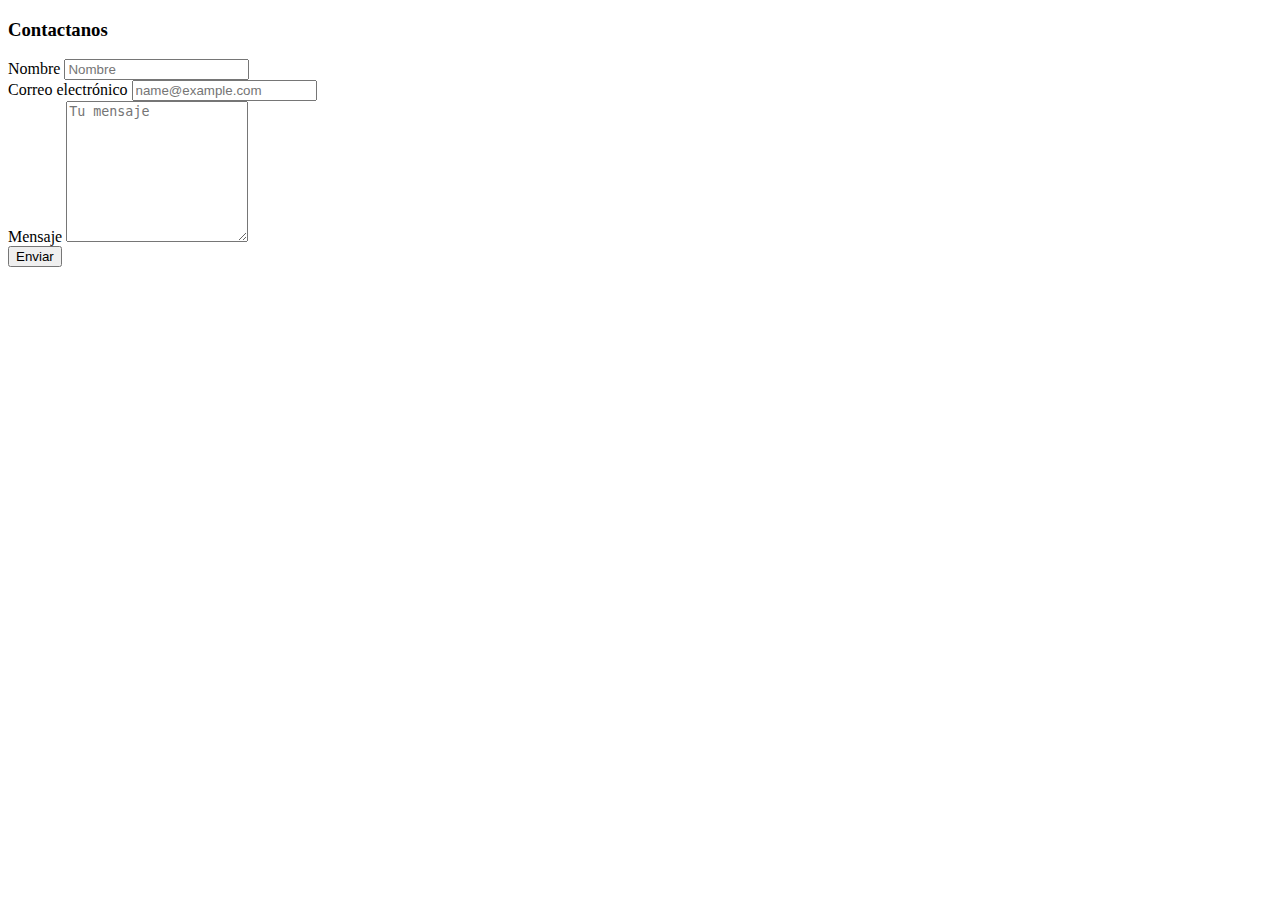
<file: pages/contacto.html>
<!DOCTYPE html>
<html lang="en">
<head>
    <meta charset="UTF-8">
    <meta http-equiv="X-UA-Compatible" content="IE=edge">
    <meta name="viewport" content="width=device-width, initial-scale=1.0">
    <title>Document</title>
</head>
<body>
    <!--Inicia Contacto-->
<section id="contactobox" class="mt-3">
    <div class="container">
         <h3 class="display-5 text-center" id="contacto">Contactanos</h3>
    <div class="col-md-8 mt-5">
    <div class="mb-3">
        <label for="Nombre" class="form-label" >Nombre</label>
        <input type="nombre" class="form-control" id="Nombre" placeholder="Nombre">
      </div>
    <div class="mb-3">
        <label for="correoelectronico" class="form-label">Correo electrónico</label>
        <input type="correo" class="form-control" id="correoelectronico" placeholder="name@example.com">
      </div>
      <div class="mb-3">
        <label for="Mensaje" class="form-label">Mensaje</label>
        <textarea class="form-control" id="Mensaje" placeholder="Tu mensaje" rows="9"></textarea>
      </div>
      <div class="d-grid gap-2 mt-5">
        <button class="btn btn-primary" type="button" id="buttonsend">Enviar</button>
    </div>
    </div>  
    </div>  
    </section>
    <!--Termina Contacto-->
</body>
</html>
</file>
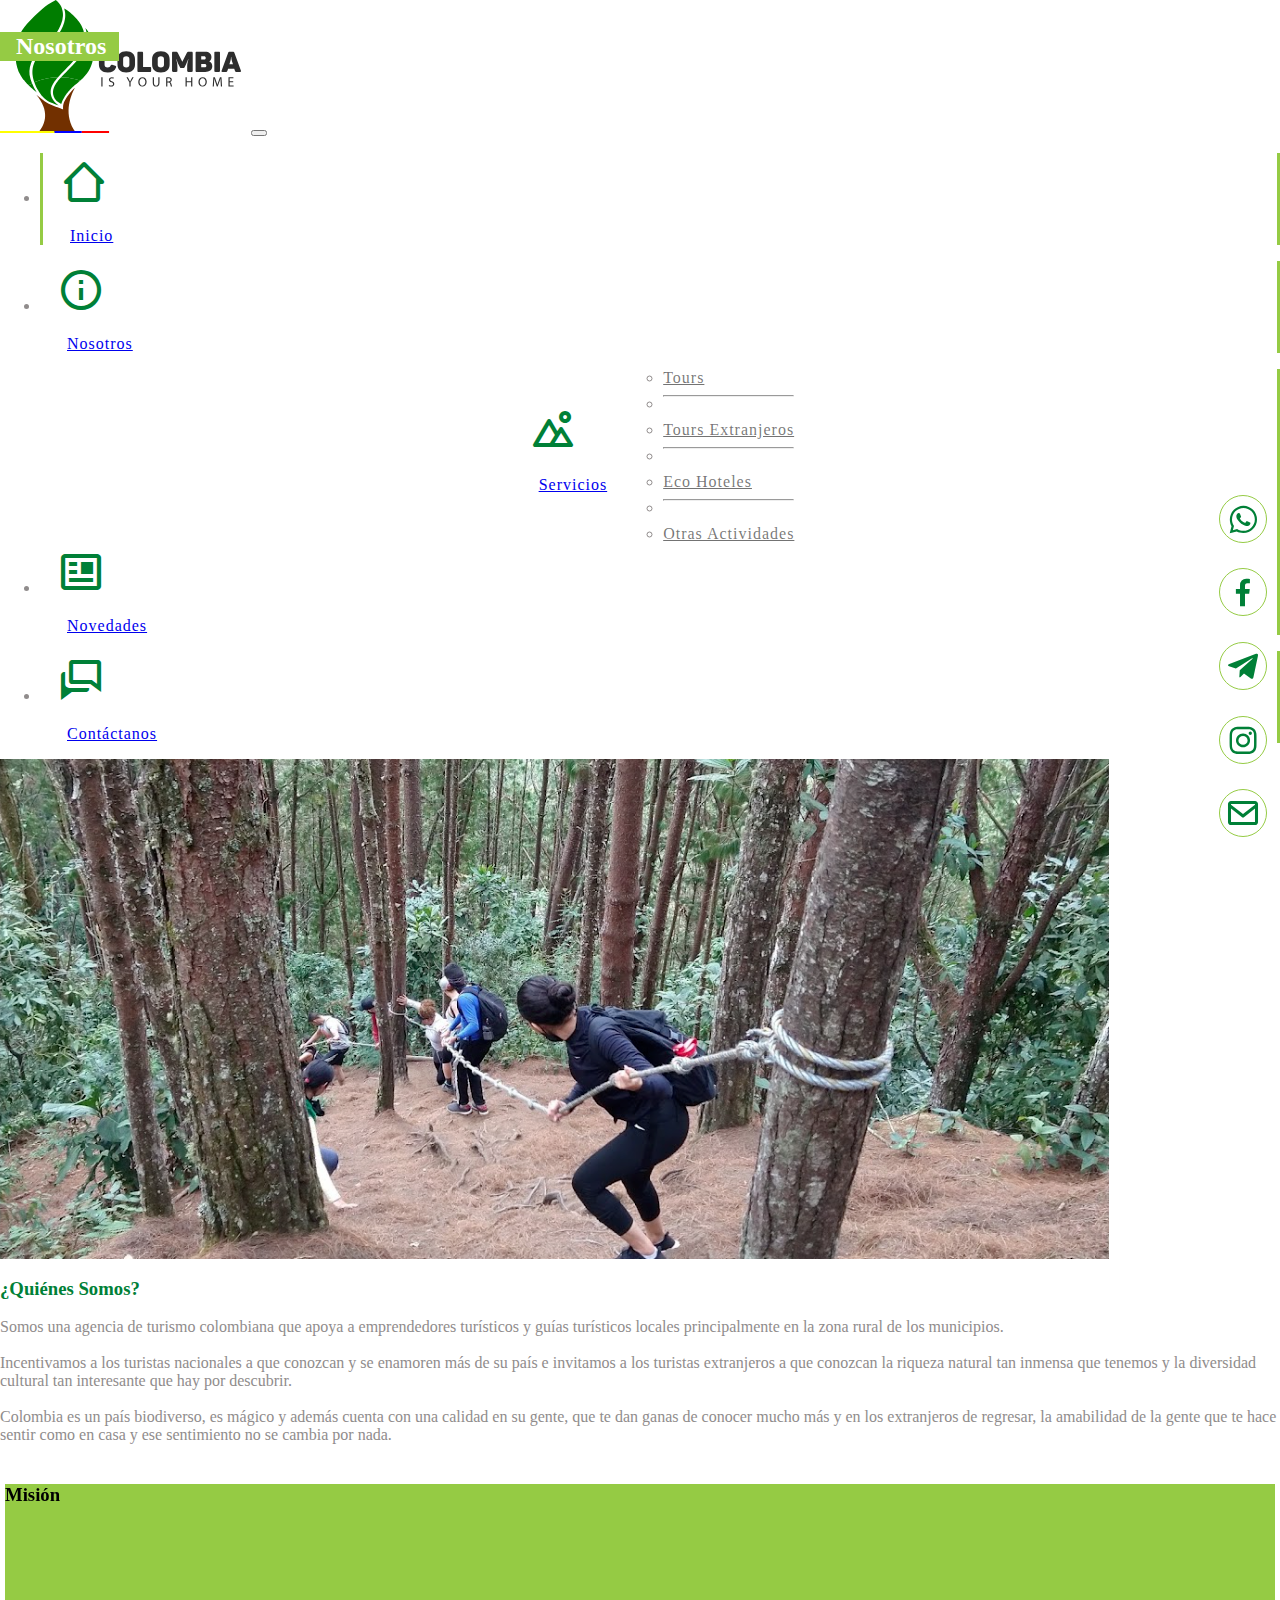
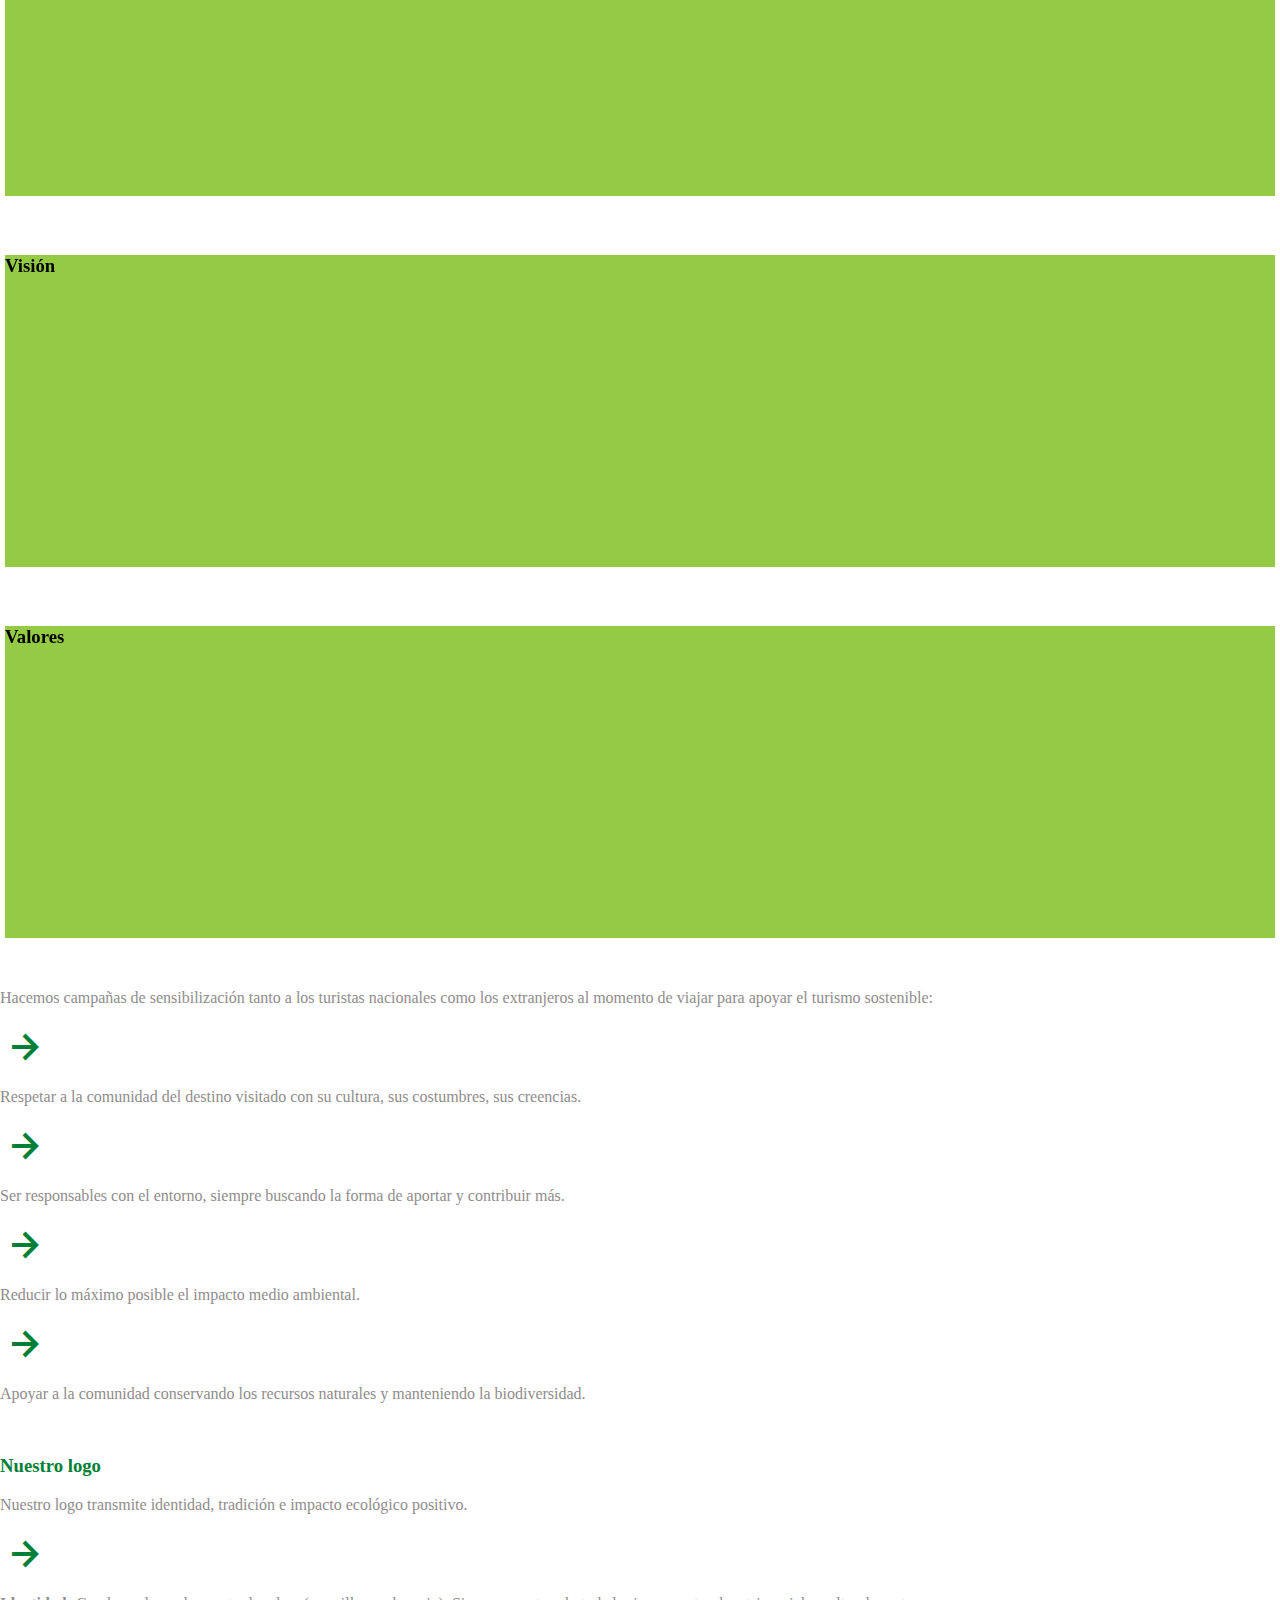
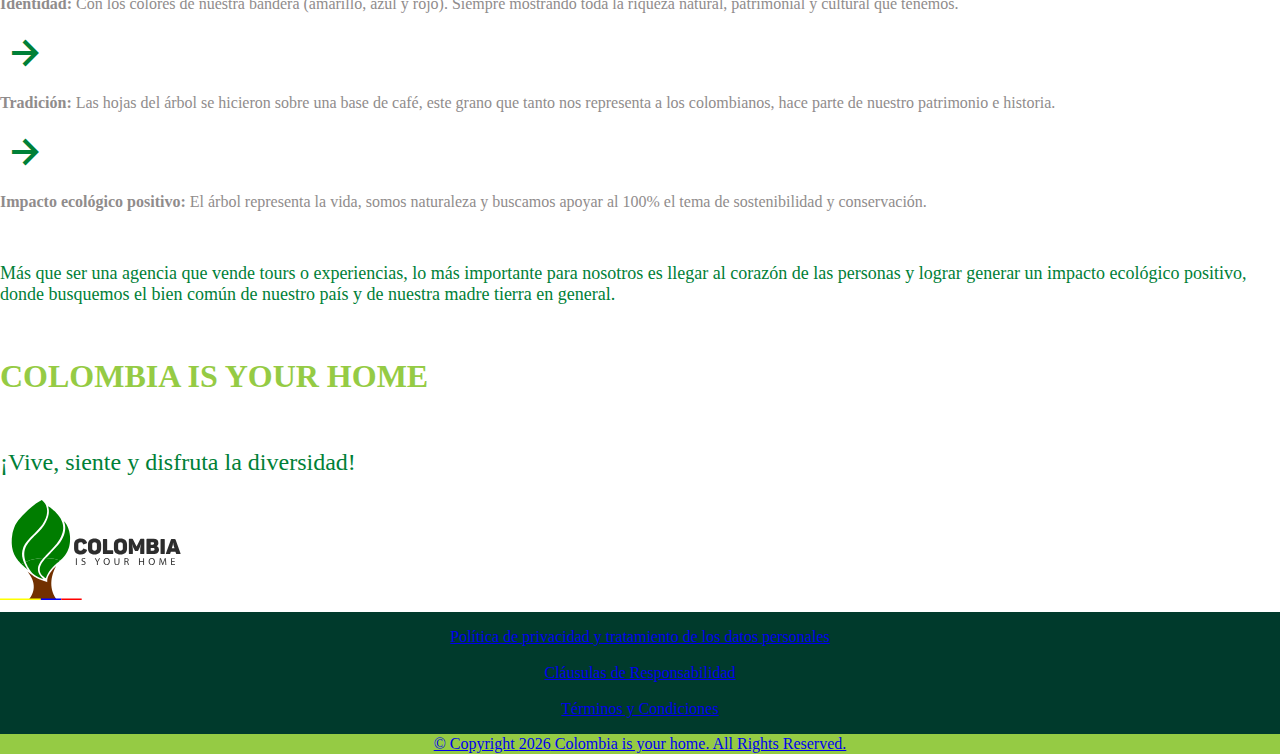
<file: pages/Nosotros.html>
<!DOCTYPE html>
<html lang="en">

<head>
  <meta charset="UTF-8">
  <meta http-equiv="X-UA-Compatible" content="IE=edge">
  <meta name="viewport" content="width=device-width, initial-scale=1.0">
  <link rel="stylesheet" href="/assets/styles/styles.css">
  <link rel="stylesheet" href="/assets/styles/cards.css">
  <link href="https://cdn.jsdelivr.net/npm/bootstrap@5.1.3/dist/css/bootstrap.min.css" rel="stylesheet"
    integrity="sha384-1BmE4kWBq78iYhFldvKuhfTAU6auU8tT94WrHftjDbrCEXSU1oBoqyl2QvZ6jIW3" crossorigin="anonymous">
  <link rel="stylesheet" href="https://cdn.jsdelivr.net/npm/bootstrap-icons@1.8.3/font/bootstrap-icons.css">
  <link href='https://unpkg.com/boxicons@2.1.2/css/boxicons.min.css' rel='stylesheet'>
  <link rel="preconnect" href="https://fonts.googleapis.com">
  <link rel="preconnect" href="https://fonts.gstatic.com" crossorigin>
  <link href="https://fonts.googleapis.com/css2?family=Roboto+Flex:wght@500&display=swap" rel="stylesheet">
  <title>Colombia Is Your Home - Nosotros</title>
</head>

<body>
  <header>
    <!-- Header -->
    <nav class="navbar navbar-expand-xl navbar-light bg-white">
      <div class="container-fluid">
        <a class="navbar-brand" href="../index.html"><img src="../assets/img/colombiaiyhLogo.svg" alt="Logo"
            id="logo"></a>
        <button class="navbar-toggler" type="button" data-bs-toggle="collapse" data-bs-target="#navbarNavDropdown"
          aria-controls="navbarNavDropdown" aria-expanded="false" aria-label="Toggle navigation">
          <span class="navbar-toggler-icon"></span>
        </button>
        <div class="collapse navbar-collapse" id="navbarNavDropdown">
          <ul class="nav navbar-nav d-flex justify-content-between text-center text-dark">
            <li class="nav-item">
              <a class="nav-link" href="../index.html">
                <div>
                  <div> <i class='bx bx-home-alt-2 bx-flip-horizontal bx-lg circle-icon'></i> </div>
                  <div>
                    <p class="navP">Inicio</p>
                  </div>
                </div>
              </a>
            </li>
            <li class="nav-item">
              <a class="nav-link" href="../pages/Nosotros.html">
                <div>
                  <div> <i class='bx bx-info-circle bx-flip-horizontal bx-lg circle-icon'></i> </div>
                  <div>
                    <p class="navP">Nosotros</p>
                  </div>
                </div>
              </a>
            </li>
            <li class="nav-item dropdown">
              <a class="nav-link dropdown-toggle d-flex align-items-center" href="#" id="navbarDropdown" role="button" data-bs-toggle="dropdown" aria-expanded="false">
                <div>
                  <div> <i class='bx bx-landscape bx-flip-horizontal bx-lg circle-icon'></i> </div>
                  <div>
                    <p class="navP">Servicios</p>
                  </div>
                </div>
              </a>
              <ul class="dropdown-menu" aria-labelledby="navbarDropdown">
                <li><a class="dropdown-item" href="../pages/Tours.html">Tours</a></li>
                <li><hr class="dropdown-divider"></li>
                <li><a class="dropdown-item" href="../pages/ToursExtranjeros.html">Tours Extranjeros</a></li>
                <li><hr class="dropdown-divider"></li>
                <li><a class="dropdown-item" href="../pages/EcoHoteles.html">Eco Hoteles</a></li>
                <li><hr class="dropdown-divider"></li>
                <li><a class="dropdown-item" href="../pages/OtrasActividades.html">Otras Actividades</a></li>
              </ul>
            </li>
            <li class="nav-item">
              <a class="nav-link" href="../pages/Novedades.html">
                <div>
                  <div> <i class='bx bx-news bx-flip-horizontal bx-lg circle-icon'></i> </div>
                  <div>
                    <p class="navP">Novedades</p>
                  </div>
                </div>
              </a>
            </li>
            <li class="nav-item">
              <a class="nav-link" href="../pages/Contacto.html">
                <div>
                  <div> <i class='bx bx-conversation bx-flip-horizontal bx-lg circle-icon'></i> </div>
                  <div>
                    <p class="navP">Contáctanos</p>
                  </div>
                </div>
              </a>
            </li>
          </ul>
        </div>
      </div>
    </nav>
    <!-- Close Header -->
</header>
  <main>
    <section>
      <div id="carouselExampleSlidesOnly" class="carousel slide" data-ride="carousel">
        <div class="carousel-inner">
          <div class="carousel-item active">
            <img class="d-block w-100" src="../assets/img/3.png" alt="imagen-cabecera">
            <h2 class="cabecerah2">Nosotros</h2>
          </div>
        </div>
      </div>
    </section>
    <section id="contacto" class="mt-3">
      <div class="container">
        <h3 id="cabeceraColor" class="display-5 text-center">¿Quiénes Somos?</h3>
        <p class="visitanteP text-justify">Somos una agencia de turismo colombiana que apoya a emprendedores turísticos
          y guías turísticos
          locales principalmente en la zona rural de los municipios. <br><br> Incentivamos a los turistas nacionales a
          que conozcan y se enamoren más de su país e invitamos a los
          turistas extranjeros a que conozcan la riqueza natural tan inmensa que tenemos y la diversidad
          cultural tan interesante que hay por descubrir. <br><br> Colombia es un país biodiverso, es mágico y además
          cuenta con una calidad en su gente, que te dan
          ganas de conocer mucho más y en los extranjeros de regresar, la amabilidad de la gente que te hace
          sentir como en casa y ese sentimiento no se cambia por nada.</p>

        <section id="team">
          <div class="container">
            <div class="row">
              <!-- Team member -->
              <div class="col-xs-12 col-sm-6 col-md-4">
                <div class="image-flip" ontouchstart="this.classList.toggle('hover');">
                  <div class="mainflip">
                    <div class="frontside">
                      <div class="card">
                        <div class="text-center">
                          <h3 class="display-5 text-center text-white">Misión</h3>
                        </div>
                      </div>
                    </div>
                    <div class="backside">
                      <div class="card">
                        <div class="card-body text-center mt-4">
                          <h3 id="cabeceraColor" class="display-5 text-center">Misión</h3>
                          <p class="visitanteP text-justify">Somos una agencia de ecoturismo que apoya a la comunidad
                            visitada y a los guías locales, brindamos un servicio turístico de calidad y
                            calidez humana actuando con responsabilidad y compromiso.</p>
                        </div>
                      </div>
                    </div>
                  </div>
                </div>
              </div>
              <!-- ./Team member -->
              <!-- Team member -->
              <div class="col-xs-12 col-sm-6 col-md-4">
                <div class="image-flip" ontouchstart="this.classList.toggle('hover');">
                  <div class="mainflip">
                    <div class="frontside">
                      <div class="card">
                        <div class="text-center">
                          <h3 class="display-5 text-center text-white">Visión</h3>
                        </div>
                      </div>
                    </div>
                    <div class="backside">
                      <div class="card">
                        <div class="card-body text-center mt-4">
                          <h3 id="cabeceraColor" class="display-5 text-center">Visión</h3>
                          <p class="visitanteP text-justify">Queremos ser reconocidos a nivel departamental por
                            contribuir a las distintas causas sociales, aportar con la sostenibilidad y
                            conservación de los lugares visitados.</p>
                        </div>
                      </div>
                    </div>
                  </div>
                </div>
              </div>
              <!-- ./Team member -->
              <!-- Team member -->
              <div class="col-xs-12 col-sm-6 col-md-4">
                <div class="image-flip" ontouchstart="this.classList.toggle('hover');">
                  <div class="mainflip">
                    <div class="frontside">
                      <div class="card">
                        <div class="text-center">
                          <h3 class="display-5 text-center text-white">Valores</h3>
                        </div>
                      </div>
                    </div>
                    <div class="backside">
                      <div class="card">
                        <div class="card-body text-center mt-4">
                          <h3 id="cabeceraColor" class="display-5 text-center">Valores</h3>
                          <p class="visitanteP text-justify">Transparencia, calidez, sencillez, justicia.</p>
                          <br>
                        </div>
                      </div>
                    </div>
                  </div>
                </div>
              </div>
              <!-- ./Team member -->
            </div>
          </div>
        </section>
        <p class="visitanteP text-justify">Hacemos campañas de sensibilización tanto a los turistas nacionales como los
          extranjeros al momento
          de viajar para apoyar el turismo sostenible: <br> </p>
        <div class="d-flex">
          <i class='bx bx-right-arrow-alt bx-lg mt-1'></i>
          <div class="d-flex align-items-center">
            <p class="visitanteP text-justify mb-0">Respetar a la comunidad del destino visitado con su cultura, sus
              costumbres, sus creencias.</p>
          </div>
        </div>
        <div class="d-flex">
          <i class='bx bx-right-arrow-alt bx-lg mt-1'></i>
          <div class="d-flex align-items-center">
            <p class="visitanteP text-justify mb-0">Ser responsables con el entorno, siempre buscando la forma de aportar y
              contribuir más.</p>
          </div>
        </div>
        <div class="d-flex">
          <i class='bx bx-right-arrow-alt bx-lg mt-1'></i>
          <div class="d-flex align-items-center">
            <p class="visitanteP text-justify mb-0">Reducir lo máximo posible el impacto medio ambiental.</p>
          </div>
        </div>
        <div class="d-flex">
          <i class='bx bx-right-arrow-alt bx-lg mt-1'></i>
          <div class="d-flex align-items-center">
            <p class="visitanteP text-justify mb-0">Apoyar a la comunidad conservando los recursos naturales y manteniendo la
              biodiversidad.</p>
          </div>
        </div>
        <br>

        <section>
          <h3 id="cabeceraColor" class="display-5 text-center">Nuestro logo</h3>
          <p class="visitanteP text-justify">Nuestro logo transmite identidad, tradición e impacto ecológico positivo. <br> </p>
          <div class="d-flex">
            <i class='bx bx-right-arrow-alt bx-lg mt-1'></i>
            <div class="d-flex align-items-center">
              <p class="visitanteP text-justify mb-0"><strong>Identidad:</strong> Con los colores de nuestra bandera (amarillo, azul y rojo). Siempre mostrando toda la riqueza
                natural, patrimonial y cultural que tenemos.</p>
            </div>
          </div>
          <div class="d-flex">
            <i class='bx bx-right-arrow-alt bx-lg mt-1'></i>
            <div class="d-flex align-items-center">
              <p class="visitanteP text-justify mb-0 "><strong>Tradición:</strong> Las hojas del árbol se hicieron sobre una base de café, este grano que tanto nos representa a
                los colombianos, hace parte de nuestro patrimonio e historia.</p>
            </div>
          </div>
          <div class="d-flex">
            <i class='bx bx-right-arrow-alt bx-lg mt-1'></i>
            <div class="d-flex align-items-center">
              <p class="visitanteP text-justify mb-0"><strong>Impacto ecológico positivo:</strong> El árbol representa la vida, somos naturaleza y buscamos apoyar al 100% el
                tema de sostenibilidad y conservación.</p>
            </div>
          </div>
          <br>
          <p class="visitanteP text-center" id="p">Más que ser una agencia que vende tours o experiencias, lo más importante para
            nosotros es llegar al corazón de las personas y lograr generar un impacto ecológico positivo, donde
            busquemos el bien común de nuestro país y de nuestra madre tierra en general.</p>
          <h5 class="text-center" id="CIYH">COLOMBIA IS YOUR HOME</h5>

          <p class="text-center" id="lema">¡Vive, siente y disfruta la diversidad!</p>
          <div class="d-flex justify-content-center">
            <img src="../assets/img/colombiaiyhLogo.svg" alt="logo2" id="logo2">
          </div>
        </section>
      </div>
    </section>
  </main>
  <footer>
    <div class="container p-5">
      <div class="politicas">
        <a href="../pages/politicas.html#politicaprivacidad" class="text-decoration-none text-light sr-only sr-only-focusable lead">Política de privacidad y tratamiento de los datos
          personales</a>
        <br>
        <a href="../pages/politicas.html#clausulasresponsabilidad" class="text-decoration-none text-light sr-only sr-only-focusable lead">Cláusulas de Responsabilidad</a>
        <br>
        <a href="../pages/politicas.html#terminosycondiciones" class="text-decoration-none text-light sr-only sr-only-focusable lead">Términos y Condiciones</a>
      </div>
    </div>
    <div class="divsocialmedia">
      <a class="nav-link socialmedia" href="https://wa.me/573122683231">
        <i class='bx bxl-whatsapp bx-md socialmediacircle'></i>
      </a>
      <a class="nav-link socialmedia" href="https://fb.me/colombiaisyourhome">
        <i class='bx bxl-facebook bx-md socialmediacircle'></i>
      </a>
      <a class="nav-link socialmedia" href="https://t.me/colombiaisyourhome">
        <i class='bx bxl-telegram bx-md socialmediacircle'></i>
      </a>
      <a class="nav-link socialmedia" href="https://www.instagram.com/colombiaisyourhome">
        <i class='bx bxl-instagram bx-md socialmediacircle'></i>
      </a>
      <a class="nav-link socialmedia" href="mailto:colombiaisyourhome@gmail.com">
        <i class='bx bx-envelope bx-md socialmediacircle'></i>
      </a>
    </div>
    <div class="copyright">
      <a href="../pages/politicas.html#copyright" class="text-decoration-none text-light sr-only sr-only-focusable lead">© Copyright <span id="year"></span> Colombia is your home. All Rights Reserved.</a>
    </div>
  </footer>
  <script src="https://cdn.jsdelivr.net/npm/@popperjs/core@2.10.2/dist/umd/popper.min.js"
    integrity="sha384-7+zCNj/IqJ95wo16oMtfsKbZ9ccEh31eOz1HGyDuCQ6wgnyJNSYdrPa03rtR1zdB"
    crossorigin="anonymous"></script>
  <script src="https://cdn.jsdelivr.net/npm/bootstrap@5.1.3/dist/js/bootstrap.min.js"
    integrity="sha384-QJHtvGhmr9XOIpI6YVutG+2QOK9T+ZnN4kzFN1RtK3zEFEIsxhlmWl5/YESvpZ13"
    crossorigin="anonymous"></script>
  <script src="../assets/js/app.js"></script>
</body>

</html>
</file>
<file: assets/styles/styles.css>
@font-face {
    font-family: "Panton", sans-serif !important;
    src: url("../fonts/Panton-LightCaps.ttf") format("truetype");
}

html,
body,
video {
    height: 100%;
    margin: 0;
    display: flex;
    flex-direction: column;
    justify-content: space-between;
}

video {
    width: 100%;
    object-fit: cover;
    position: fixed;
    z-index: -1;
}

.jumbotron {
    height: 100%;
}

main {
    display: flex;
    flex-direction: column;
    flex-grow: 1;
}

body {
    font-size: 16px !important;
    font-weight: normal !important;
}

.nav-item {
    letter-spacing: 1px !important;
    padding: 0 11px !important;
    border-left: solid #95CB44;
    border-right: solid #95CB44;
}

footer {
    background-color: #003A2C;
    align-items: self-end;
}

.indexButton {
    /* color: #fff; */
    background-color: #95CB44;
    border-color: #95CB44;
}

.dropdown-item {
    color: rgba(0, 0, 0, .55) !important;
}

.dropdown-menu>li>a:hover {
    background-color: #95CB44;
    color: white !important;
}

.btn-secondary {
    background-color: #008037 !important;
    border-color: #008037 !important;
}

.dropdown {
    display: flex !important;
    align-items: center !important;
    justify-content: center;
}

.btn:focus {
    outline: 0;
    box-shadow: 0 0 0 0 !important;
}

#logo {
    width: auto;
    height: 133px;
}

#logo2 {
    width: auto;
    height: 100px;
    margin-bottom: 0.5rem;
}

.container-fluid {
    justify-content: center !important;
    margin-bottom: 1rem;
}


.nav-link div {
    display: flex !important;
    flex-direction: row !important;
    justify-content: center;
    align-items: center;
}

.socialmedia {
    padding: 1vw !important;
}

.navP {
    margin-bottom: 0;
    margin-right: 1rem;
    margin-left: 1rem;
}

@media only screen and (min-width: 992px) {

    .navbar-brand {
        padding-bottom: 0.1rem !important;
    }

    .nav-item:last-child,
    .nav-item:nth-child(2),
    .nav-item:nth-child(3),
    .nav-item:nth-child(4)
     {
        border-right: solid #95CB44;
        border-left: none;
    }

    .container-fluid {
        margin-bottom: 0;
    }

    .navP {
        margin-bottom: 1rem !important;
    }

    .nav-link div {
        display: block !important;
    }
}

@media (min-width: 1290px) {
    .navbar-brand {
         margin-right: 15rem !important; 
        padding-bottom: 0.1rem !important;
    }

    .politicas {
        flex-direction: row !important;
    }
}




.navbar-collapse {
    flex-grow: 0 !important;
}

#indexWelcomeMessage {
    background-color: #95CB44;
}

.navbar {
    padding-bottom: 0rem !important;
}

footer .container {
    display: flex;
    flex-direction: row;
    justify-content: space-around;
    margin-top: 1rem;
    flex-wrap: wrap;
    margin-bottom: 1rem;
}

.container div h3 {
    margin-bottom: 1rem;
}

.divfootercontactus {
    padding-right: 1rem;
    padding-bottom: 1rem;
}

.circle-icon {
    background: white;
    padding: 5px;
    border-radius: 50%;
}

.socialmediacircle {
    background: white;
    padding: 5px;
    border-radius: 50%;
    border: solid #95CB44 1px;
}

.divcontactus {
    display: flex;
    flex-direction: column;
    justify-content: space-around;
    align-items: center;
}

.divcontactus div {
    display: flex;
    flex-direction: row;
}

.divcontactus div div {
    display: flex;
    flex-direction: column;
}

.divsocialmedia {
    display: flex;
    flex-direction: column;
    position: fixed;
    right: 0px;
    bottom: 50px;
    z-index: 999;
}

.btn-whatsapp {
    display: block;

}

.copyright {
    background-color: #95CB44;
    padding-bottom: 1px;
    padding-top: 1px;
    width: 100%;
    text-align: center;
}

.copyright p {
    --bs-text-opacity: 1;
    color: white;
    margin-top: 0 !important;
    margin-bottom: 0 !important;
    margin-left: 1rem;
}

.bx {
    color: #008037;
}

/* Inicia Galería */
.tousrservicios {

    text-align: center;
    margin: 50px;
    font-size: medium;
}

.h2galeria {
    padding: 50px;
    margin-top: 30px;
    color: #008037;
}

.gallerySection{
    display: flex;
    justify-content: center;
    padding: 1px;
}

.gallery-container {
    display: flex;
    width: 100%;
    flex-direction: row;
    justify-content: stretch;
    flex-wrap: wrap;
    align-items: center;
    column-fill: 6; 
}

.gallery__item {
    display: grid;
    grid-template-columns: repeat(8, 1fr);
    grid-template-rows: repeat(8, auto);
}

.gallery__img {
    grid-column: 1/9;
    grid-row: 1/9;
    object-fit: cover;
    max-width: 100%;
    height: auto;
}

.gallery__title {
    grid-column: 1/4;
    grid-row: 2;
    font-size: medium;
    color: white;
    background-color: #95CB44;
    padding-left: 5px;
    padding-right: 5px;
}

.botonservicios{
    grid-column: 3/7;
    grid-row: 4;
    margin-top: 40px;
    background-color: #003A2C;
    text-align: center;
    font-size: auto;
    color: white;
    border: outset #95CB44 2px;
    border-radius: 7px;
    text-decoration-color: white;
    cursor: pointer;
}

.h4servicios {
    grid-column: 2/8 !important;
    grid-row: 3 !important;
    font-weight: 300;
}



.botonindex a {
    color: white;
    border: none;
    text-decoration: none;
    font-size: 1.5rem;
    font-weight: 400;
}

/* termina Galería  */


/* itermina Styles sección de servicios galería  */


/* inicia styles sección contacto  */

.visitanteh3 {
    color: #95CB44;
    text-align: center;
    font-size: xx-large;
    margin-top: 1rem;
}

.visitanteP,ul {
    color: rgb(144, 140, 140);
}
.FLead{
    font-weight: 300 !important;
}

#cabeceraColor {
    color: #008037;
}


/* termina styles sección contacto */

/* Inicia style nostros*/

.cabeceracontenedor {
    display: flex;
}

.cabecerah2 {
    position: absolute;
    top: 0px;
    color: white;
    background-color: #95CB44;
    margin-top: 2rem !important;
    padding: 1px;
    padding-left: 1rem;
    padding-right: 0.8rem;
}

.carousel-inner {
    max-height: 500px !important;
}

/* Termina style nostros*/

/*Index styles*/

.botonindex {
    margin-top: 40px;
    background-color: #003A2C;
    text-align: center;
    font-size: medium;
    border: outset #95CB44 2px;
    border-radius: 7px;
    padding: 20px;
    margin: 20px;
}

.botonindex a {
    color: white;
    border: none;
    text-decoration: none;
    font-size: 1.5rem;
    font-weight: 400;
}

.card {
    justify-content: center !important;
}

.botonindex a:hover {
    color: white;
}

.contenedor {
    display: grid;
    grid-template-columns: repeat(8, 1fr);
    grid-template-rows: repeat(8, auto);
    width: 100%;
    height: 100%;
}

#overlay {
    grid-column: 1/9;
    grid-row: 1/9;
    background-color: #003A2C;
    opacity: 50%;
}

#indexMsg {
    grid-column: 2/8;
    grid-row: 5/8;
    width: 100%;
    z-index: 10;
    margin-top: 1rem;
}

#indexMsg p {
    color: white;
    border: none;
    text-decoration: none;
}

input:-internal-autofill-selected {
    color: #003A2C !important;
}

.form-control {
    background-color: rgb(149, 203, 68, 15%) !important;
    border: 1px solid #003A2C !important;
    color: #003A2C !important;
}

.form-control:focus {
    border-color: #95CB44 !important;
    box-shadow: inset 0 1px 1px rgba(0, 0, 0, 0.075), 0 0 8px #95CB44 !important;
}

.form-control::selection {
    color: white;
    background-color: #95CB44;
}

#lema {
    color: #008037;
    font-size: x-large;
}

#p {
    color: #008037;
    font-size: large;
}

#CIYH {
    color: #95CB44;
    font-size: xx-large;
}

.politicas {
    width: 100%;
    display: flex;
    flex-direction: column;
    flex-wrap: wrap;
    justify-content: space-around;
}

.politicas a{
    text-align: center;
}


/* The Modal (background) */
.modal {
    background-color: rgba(149, 203, 68,0.5);
  }
  
.modal-header .btn-close {
     margin: 0 !important;
     position: relative;
}

.modal-header {
    justify-content: center !important;
}

.modal-footer {
    padding: 0 !important;
    align-items: center;
    border-top: 0 !important;
}

.modal-footer>* {
    margin: 0.5rem !important;
}

.capa {
    display: grid;
    grid-template-columns: repeat(8, 1fr);
    grid-template-rows: repeat(8, auto);
    grid-column: 1/9;
    grid-row: 1/9;
    width: 100%;
    height: auto;
    color: white;
    text-align: center;
    background: rgba(149, 203, 68, 100);
    transition: all 500ms ease-out;
    opacity: 0;
    visibility: hidden;
}

.gallery-container :hover>.capa {
    opacity: 1 !important;
    visibility: visible !important;
}


/* modal */
.swal2-popup {
    padding: 0 !important;
    border: none;
    border-radius: 5px;
    background: #fff;
    color: #003A2C !important;
    font-weight: 300 !important;
    align-self: center !important;
    width: 50em !important;
}

.swal2-title {
    color: #003A2C !important;
}
.swal2-image{
 margin: 0 !important;
 padding: 10px;
}

.swal2-styled.swal2-confirm {
    background-color: #003A2C;
    text-align: center;
    font-size: medium;
    color: white;
    border: outset #95CB44 2px !important;
    border-radius: 7px;
    text-decoration-color: white;
    cursor: pointer;
    padding: 10px;
    font-size: 1.25rem;
    font-weight: 300 !important;
    box-shadow: none !important;
}

.swal2-actions {
    margin: 0;
}

.swal2-title{
    font-weight: 400;
    padding: 0 !important;
    padding-top: 2px;
}




.crt-grid-post {
    padding: 3px !important;
}

.crt-post-header, .crt-post-share,.crt-logo,.crt-popup-header,.crt-popup-footer,.crt-icon-instagram{
    display: none;
    visibility: hidden;
}

.crt-post-text{
    padding-top: 5px !important;
}

.crt-popup-wrapper .crt-popup-container {
    width: 90%;
}

.crt-popup-wrapper .crt-popup {
    max-width: none !important; 
}

@media screen and (min-width: 910px){

    .crt-popup-wrapper .crt-popup.has-image .crt-popup-right {
        position: absolute !important;
        width: 0 !important; 
        height: 100% !important;
        top: 0 !important;
        right: 0 !important;
        width: 50% !important;
    }
    
    .crt-popup-wrapper .crt-popup .crt-popup-right {
        font-size: 0; 
        padding: 0 !important;
    }
    
    .crt-popup-read-more{
        background-color: transparent !important;
    }

    .crt-popup-wrapper .crt-popup .crt-popup-left {
        position: none !important; 
        padding-right: 0 !important;
        width: 50%;
    }
}


@media screen and (max-width: 910px){

    .crt-popup-wrapper .crt-popup-container {
        padding: 0 !important;
        padding-left: 40px !important;
        padding-right: 40px !important;
        padding-top: 20px !important;
        width: auto !important;
    }
    .crt-popup-wrapper .crt-popup.crt-has-read-more.has-image .crt-popup-right {
        padding-bottom: 1px !important;
    }
    .crt-popup-wrapper .crt-popup.crt-has-read-more.has-image .crt-popup-right .crt-popup-read-more {
        bottom: 1px !important;
    }
    .crt-popup-wrapper .crt-popup .crt-popup-read-more {
        padding: 0px !important;
    }

}

.crt-button{
    margin-top: 1px;
    background-color: #003A2C !important;
    text-align: center;
    font-size: medium !important;
    color: white !important;
    border: outset #95CB44 2px;
    border-radius: 7px !important;
    text-decoration-color: white;
}

.crt-popup-wrapper .crt-popup .crt-popup-right {
    font-family: "Panton", sans-serif !important;
}


.containerTours{
    max-width: 100%;
}

.row{
    --bs-gutter-x: 0 !important; 
    --bs-gutter-y: 0 !important;
}

.row>* {
    padding-top: 5px !important; 
    padding-right: 5px !important;
    padding-left: 5px !important;
    padding-bottom: 5px;
}
</file>
<file: assets/styles/cards.css>
section .section-title {
    text-align: center;
    color: white;
    margin-bottom: 50px;
    text-transform: uppercase;
}

#team .card {
    border: none;
    align-items: center;
    background: transparent;
}

.image-flip:hover .backside,
.image-flip.hover .backside {
    -webkit-transform: rotateY(0deg);
    -moz-transform: rotateY(0deg);
    -o-transform: rotateY(0deg);
    -ms-transform: rotateY(0deg);
    transform: rotateY(0deg);
    border-radius: .25rem;
}

.image-flip:hover .frontside,
.image-flip.hover .frontside {
    -webkit-transform: rotateY(180deg);
    -moz-transform: rotateY(180deg);
    -o-transform: rotateY(180deg);
    transform: rotateY(180deg);
}

.mainflip {
    -webkit-transition: 1s;
    -webkit-transform-style: preserve-3d;
    -ms-transition: 1s;
    -moz-transition: 1s;
    -moz-transform: perspective(1000px);
    -moz-transform-style: preserve-3d;
    -ms-transform-style: preserve-3d;
    transition: 1s;
    transform-style: preserve-3d;
    position: relative;
}

.frontside {
    position: relative;
    -webkit-transform: rotateY(0deg);
    -ms-transform: rotateY(0deg);
    z-index: 2;
    margin-bottom: 30px;
    background: #95CB44;
}

.backside {
    position: absolute;
    top: 0;
    left: 0;
    background: white;
    min-width: 100%;
    -webkit-transform: rotateY(-180deg);
    -moz-transform: rotateY(-180deg);
    -o-transform: rotateY(-180deg);
    -ms-transform: rotateY(-180deg);
    transform: rotateY(-180deg);
    -webkit-box-shadow: 5px 7px 9px -4px rgb(158, 158, 158);
    -moz-box-shadow: 5px 7px 9px -4px rgb(158, 158, 158);
    box-shadow: 5px 7px 9px -4px rgb(158, 158, 158);
}

.frontside,
.backside {
    -webkit-backface-visibility: hidden;
    -moz-backface-visibility: hidden;
    -ms-backface-visibility: hidden;
    backface-visibility: hidden;
    -webkit-transition: 1s;
    -webkit-transform-style: preserve-3d;
    -moz-transition: 1s;
    -moz-transform-style: preserve-3d;
    -o-transition: 1s;
    -o-transform-style: preserve-3d;
    -ms-transition: 1s;
    -ms-transform-style: preserve-3d;
    transition: 1s;
    transform-style: preserve-3d;
}

.frontside .card,
.backside .card {
    min-height: 312px;
    max-height: 312px;
}

.backside .card a {
    font-size: 18px;
    color: #008037 !important;
}

.frontside .card .card-title,
.backside .card .card-title {
    color: #008037 !important;
}

.frontside .card .card-body img {
    width: 120px;
    height: 120px;
    border-radius: 50%;
}
</file>
